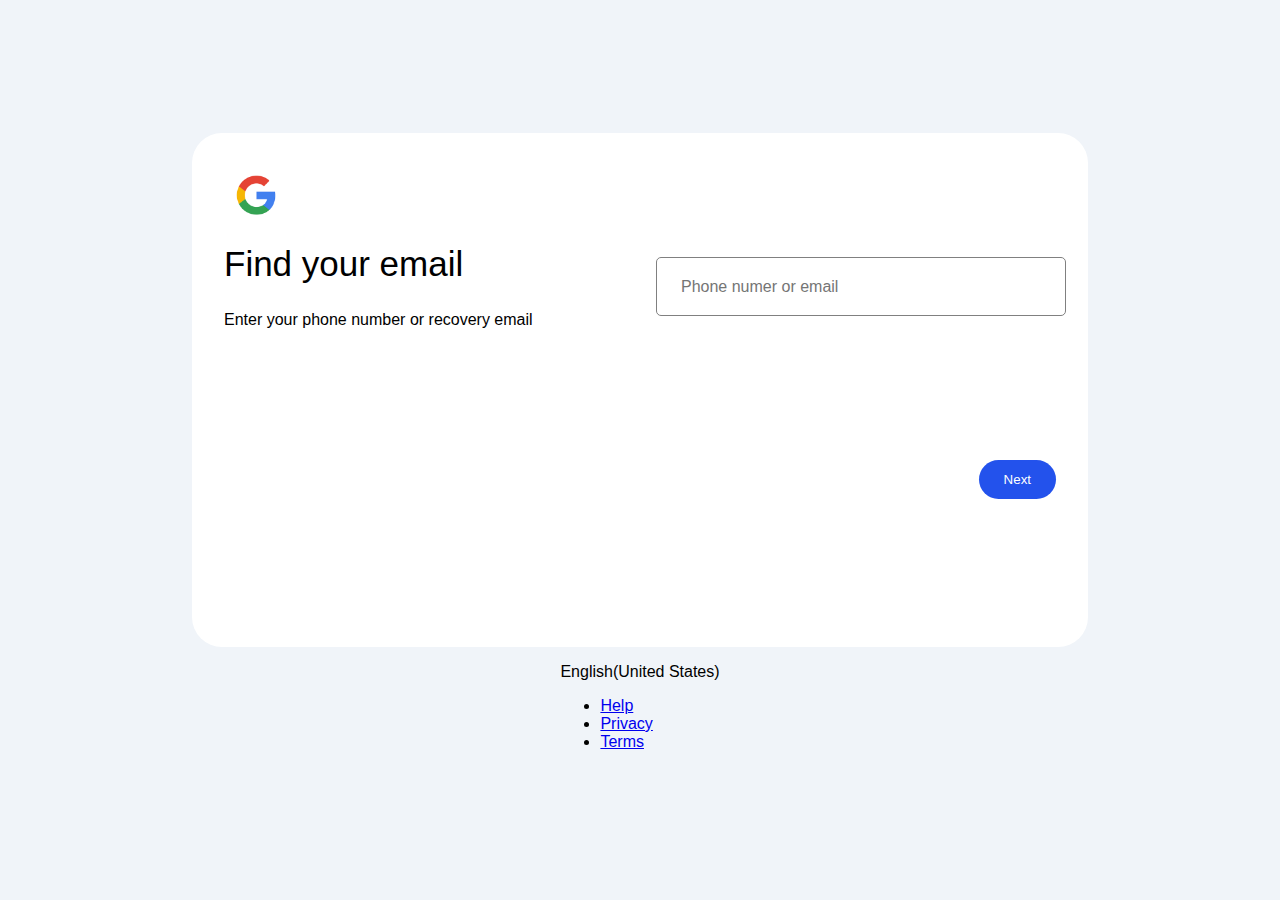
<file: Forgotten password/index.html>
<!DOCTYPE html>
<html lang="en">
<head>
    <meta charset="UTF-8">
    <meta name="viewport" content="width=device-width, initial-scale=1.0">
    <title>fotgotten password</title>
    <link rel="stylesheet" href="./index.css">
</head>
<body>
    <main>
        <div class="container">
            <img src="./google-pic.png" alt="">
            <span class="h1">Find your email</span>
            <span>Enter your phone number or recovery email</span>
        </div>
        <div class="btn1">
            <form action="">
                <div>
                    <input type="email" name="" placeholder="Phone numer or email">
                </div>
                <div class="btn">
                    <button>Next</button>
                </div>
            </form>
        </div>
    </main>
    <footer>
        <div class="container2">
            <span class="lang">English(United States)</span>
        </div>
        <div>
            <ul>
                <li><a href="#">Help</a></li>
                <li><a href="#">Privacy</a></li>
                <li><a href="#">Terms</a></li>
            </ul>   
        </div>
    </footer>
</body>
</html>
</file>
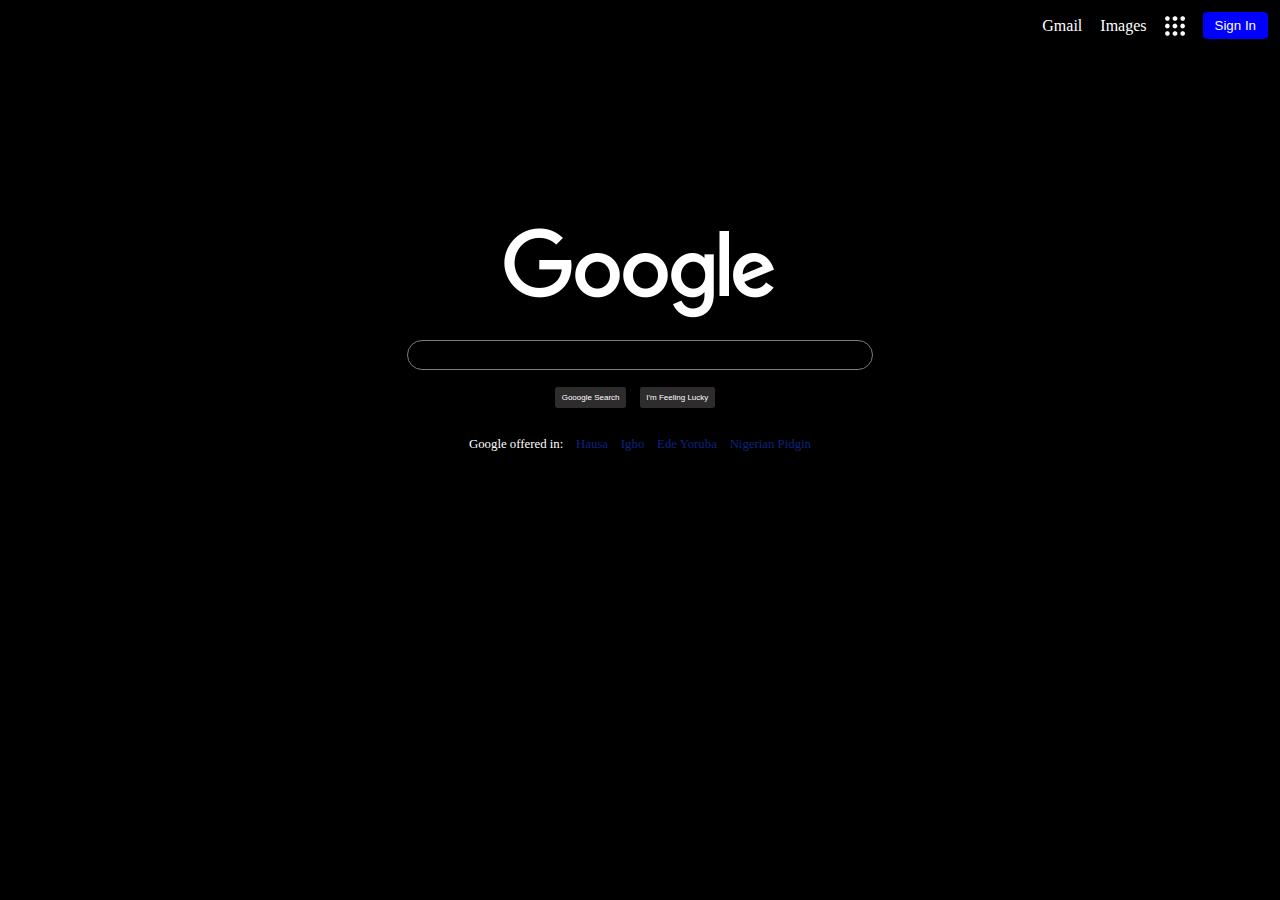
<file: GOOGLE/index.html>
<!DOCTYPE html>
<html lang="en">

<head>
    <meta charset="UTF-8">
    <meta name="viewport" content="width=device-width, initial-scale=1.0">
    <title>Google</title>
    <link rel="stylesheet" href="./index.css">
</head>

<body>
    <header>
        <a href="#">Gmail</a>
        <a href="#">Images</a>
        <img src="./assets/dots-menu.png" alt="dot-pic">
        <button class="blue"><a href="#">Sign In</a></button>
    </header>
    <main>
        <div class="google-picture">
            <img src="./assets/googlelogo.png" alt="google-logo">
        </div>
        <div class="input-container">
            <input type="text" name="text" placeholder="">
        </div>

        <div class="button-container">
            <button>
                Gooogle Search
            </button>

            <button>
                I'm Feeling Lucky
            </button>
        </div>
        <div class="text-container">
            <div>
                Google offered in:
                <a href="#">Hausa</a>
                <a href="#">Igbo</a>
                <a href="#">Ede Yoruba</a>
                <a href="#">Nigerian Pidgin</a>
            </div>
        </div>
    </main>
</body>

</html>
</file>
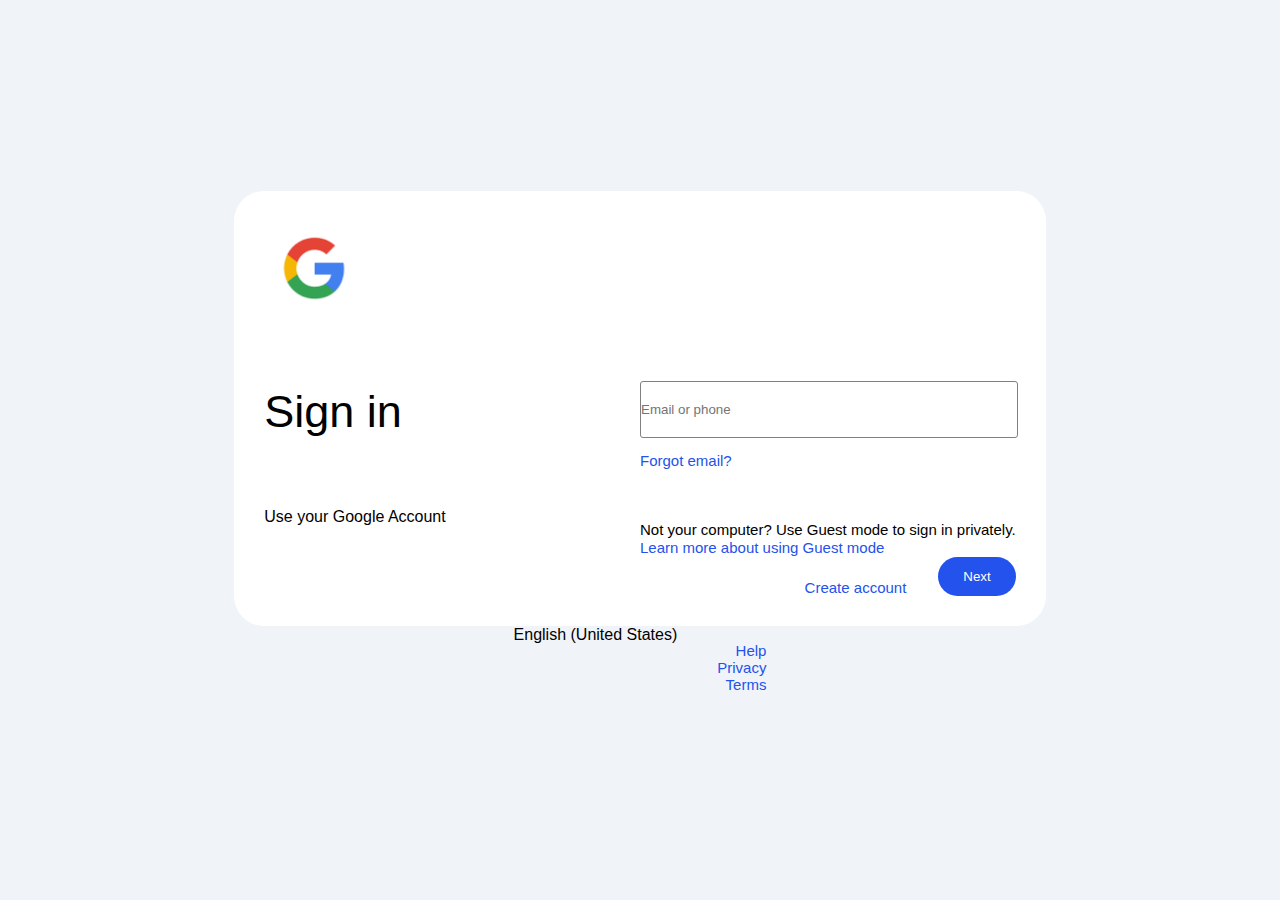
<file: Login folder/index.html>
<!DOCTYPE html>
<html lang="en">
<head>
    <meta charset="UTF-8">
    <meta name="viewport" content="width=device-width, initial-scale=1.0">
    <title>login</title>
    <link rel="stylesheet" href="./index.css">
</head>
<body>
    <main>
        <div class="first">
            <img class="logo" src="./google-pic.png" alt="">
            <span class="h1">Sign in</span>
            <span class="h2">Use your Google Account</span>
        </div>
        <div class="second">
            <form action="">
                <div class="btn1">
                    <input type="email" name="" placeholder="Email or phone">
                    <span class="forge"><a href="#">Forgot email?</a></span>
                </div>
                <br>
                <br>
                <div class="dash">
                    <div class="">
                        <span class="forge2">Not your computer? Use Guest mode to sign in privately.</span> 
                    </div>
                    <span class="forge3"><a href="#">Learn more about using Guest mode</a></span>
                    <div class="final">
                        <a href="#">Create account</a>
                        <button type="submit">Next</button>
                    </div>
                </div>
            </form>
        </div>
    </main>
    <footer>
        <span>
            English (United States)
        </span>
        <ul>
            <li><a href="#">Help</a></li>
            <li><a href="#">Privacy</a></li>
            <li><a href="#">Terms</a></li>
        </ul>
    </footer>
    
</body>
</html>
</file>
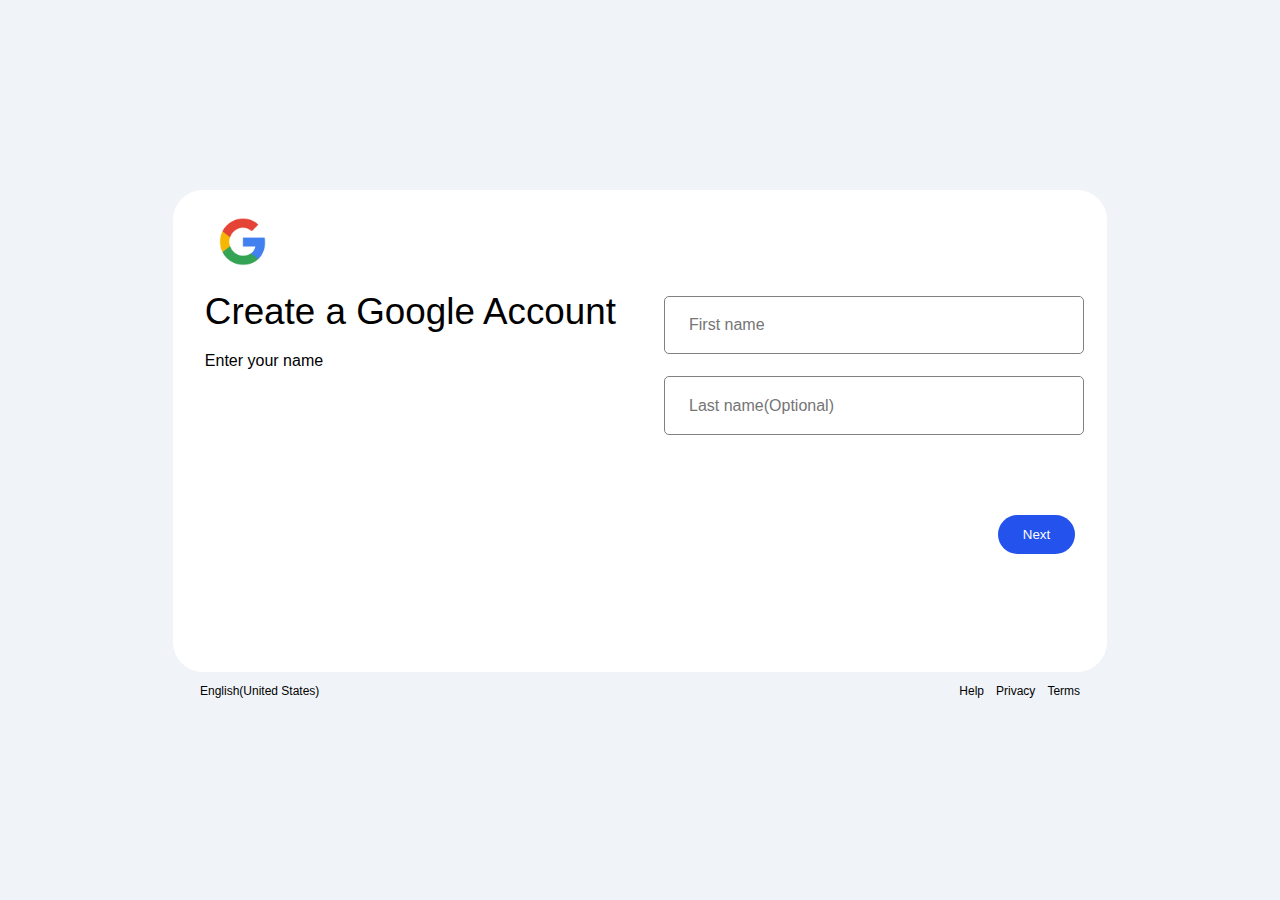
<file: Sign Up/index.html>
<!DOCTYPE html>
<html lang="en">
<head>
    <meta charset="UTF-8">
    <meta name="viewport" content="width=device-width, initial-scale=1.0">
    <title>sign up</title>
    <link rel="stylesheet" href="./index.css">
</head>
<body>
    <main>
        <div class="container">
            <img src="./google-pic.png" alt="">
            <span class="h1">Create a Google Account</span>
            <span>Enter your name</span>
        </div>
        <div class="btn1">
            <form action="">
                <div>
                    <input type="text" name="name" placeholder="First name">
                </div>
                <div>
                    <input type="text" name="name" placeholder="Last name(Optional)">
                </div>
                <div class="btn">
                    <button>Next</button>
                </div>
            </form>
            
        </div>
    </main>
    <footer>
        <div class="container2">
            <span class="lang">English(United States)</span>
            <ul>
                <li><a href="#">Help</a></li>
                <li><a href="#">Privacy</a></li>
                <li><a href="#">Terms</a></li>
            </ul>
        </div>
    </footer>
</body>
</html>
</file>
<file: Forgotten password/index.css>
body{
    margin: 0;
    padding: 0;
    box-sizing: border-box;
    background-color: #f0f4f9;
    font-family: "Google Sans",roboto,"Noto Sans Myanmar Ui",arial,sans-serif;
    display: flex;
    justify-content: center;
    align-items: center;
    flex-direction: column;
    width: 100vw;
    height: 100vh;
    gap: 1em;
}
main{
    background-color: #fff;
    display: grid;
    grid-template-columns: repeat(2, 1fr);
    width: 65%;
    height: 50vh;
    padding: 2em;
    border-radius: 30px;
    gap: 2em;
}
.container{
    display: flex;
    flex-direction: column;
    margin-bottom: 100px;
    margin-right: 80px;
    line-height: 2.2;
}
img{
    width: 20%;
}
.h1{
    font-size: 35px;
}
.btn1{
    padding-top: 70px;
}
input{
    font-size: 16px;
    width: 90%;
    padding: 1.2em 1.5em;
    margin-top: 1.4em;
    border-radius: 5px;
    border: 1px solid grey;
}
.btn{
    display: flex;
    justify-content: flex-end;
    align-items: flex-end;
    margin-top: 9em;
}
button{
    background-color: rgb(35, 82, 236);
    border: none;
    border-radius: 20px;
    padding: 12px 25px;
    color: #fff;
    cursor: pointer;
}
</file>
<file: GOOGLE/index.css>
*{
    margin: 0;
    padding: 0;
    box-sizing: border-box;
}
body{
    background-color: #000;
}
header{
    display: flex;
    justify-content: flex-end;
    align-items: center;
    gap: 18px;
    padding: 12px;
}
a{
    text-decoration: none;
    color: #fff;
}
main{
    display: flex;
    justify-content: center;
    flex-direction: column;
    align-items: center;
    height: 50vh;
    gap: 1em;
    margin: 4em;
}

header button{
    background: blue;
    padding: 6px 12px;
    border-radius: 10%;
    border: none;
}

header img{
    width: 20px;
}

.input-container input{
    background-color: transparent;
    border: 1px solid rgb(126, 124, 124);
    width: 35em;
    padding: 0.5em;
    border-radius: 3em;
    color: #000;
}
.button-container button{
    background-color: rgb(46, 44, 44);
    color: #fff;
    border: none;
    border-radius: 0.3em;
    padding: 0.8em;
    font-size: 0.5em;
    margin-right: 10px;

}
.text-container div{
    display: flex;
    margin-top: 1em;
    font-size: 0.7em;
    color: #fff;
    font-size: 0.8em;
    gap: 1em;
}
.text-container a{
    text-decoration: none;
    color: rgb(14, 35, 129);
    
}
</file>
<file: Login folder/index.css>
body{
    box-sizing: border-box;
    padding: 0;
    margin: 0;
    display: flex;
    flex-direction: column;
    align-items: center;
    justify-content: center;
    background-color: #f0f4f9;
    height: 100vh;
    width: 100vw;
    font-family: "Google Sans",roboto,"Noto Sans Myanmar Ui",arial,sans-serif;
}
main{
    background-color: #fff;
    border-radius: 30px;
    padding: 30px;
    display: grid;
    grid-template-columns: repeat(2, 1fr);
}
.logo{
    width: 100px;
}
.first{
    display: grid;
}
.h1{
    font-size: 45px;
}
.btn1{
    line-height: 2.9;
}
.second{
    padding-top: 10em;
}
input{
    padding:  20px 0;
    width: 100%;
    border-radius: 3px;
    border: 1px solid grey;
}
a{
    text-decoration: none;
    font-size: 15px;
    cursor: pointer;
    color: rgb(35, 82, 236);
}
.final{
    display: flex;
    align-items: flex-end;
    justify-content: flex-end;
    gap: 2em;
}
.forge2{
    font-size: 15px;
}
.final button{
    background-color: rgb(35, 82, 236);
    border: none;
    border-radius: 20px;
    padding: 12px 25px;
    color: #fff;
}
footer{
    display: flex;
}
span{
    justify-content: flex-start;
}
ul li{
    display: flex;
    align-items: flex-end;
    justify-content: flex-end;
} 
li a{
    display: flex;
    align-items: center;
    justify-content: space-around;
}
</file>
<file: Sign Up/index.css>
body{
    margin: 0;
    padding: 0;
    box-sizing: border-box;
    width: 100vw;
    height: 100vh;
    display: flex;
    flex-direction: column;
    align-items: center;
    justify-content: center;
    background-color: #f0f4f9;
    font-family: "Google Sans",roboto,"Noto Sans Myanmar Ui",arial,sans-serif;
}
main{
    background-color: white;
    display: grid;
    grid-template-columns: repeat(2, 1fr);
    border-radius: 30px;
    padding: 1em 2em;
    gap: 3em;
}
.container{
    height: 50vh;
    display: flex;
    flex-direction: column;
    line-height: 1.9;
}
.h1{
    font-family:"Google Sans", roboto, "Noto Sans Myanmar UI", arial, sans-serif;;
    font-size: 2.3em;
    font-weight: 100;
}
img{
    width: 75px;
}
.btn1 form{
    padding-top: 4.2em;
}

input{
    font-size: 16px;
    width: 90%;
    padding: 1.2em 1.5em;
    margin-top: 1.4em;
    border-radius: 5px;
    border: 1px solid grey;
}
.btn{
    display: flex;
    justify-content: flex-end;
    align-items: flex-end;
    margin-top: 5em;
}
button{
    background-color: rgb(35, 82, 236);
    border: none;
    border-radius: 20px;
    padding: 12px 25px;
    color: #fff;
    cursor: pointer;
}
.container2{
    display: flex;
    align-items: center;
    justify-content: space-between;
    font-size: 12px;
    cursor: pointer;
}
.lang{
    margin-right: 50em;
}
ul{
    display: flex;
    list-style: none;
    gap: 1em;  
}
li a{
    color: #000;
    text-decoration: none;
}
</file>
